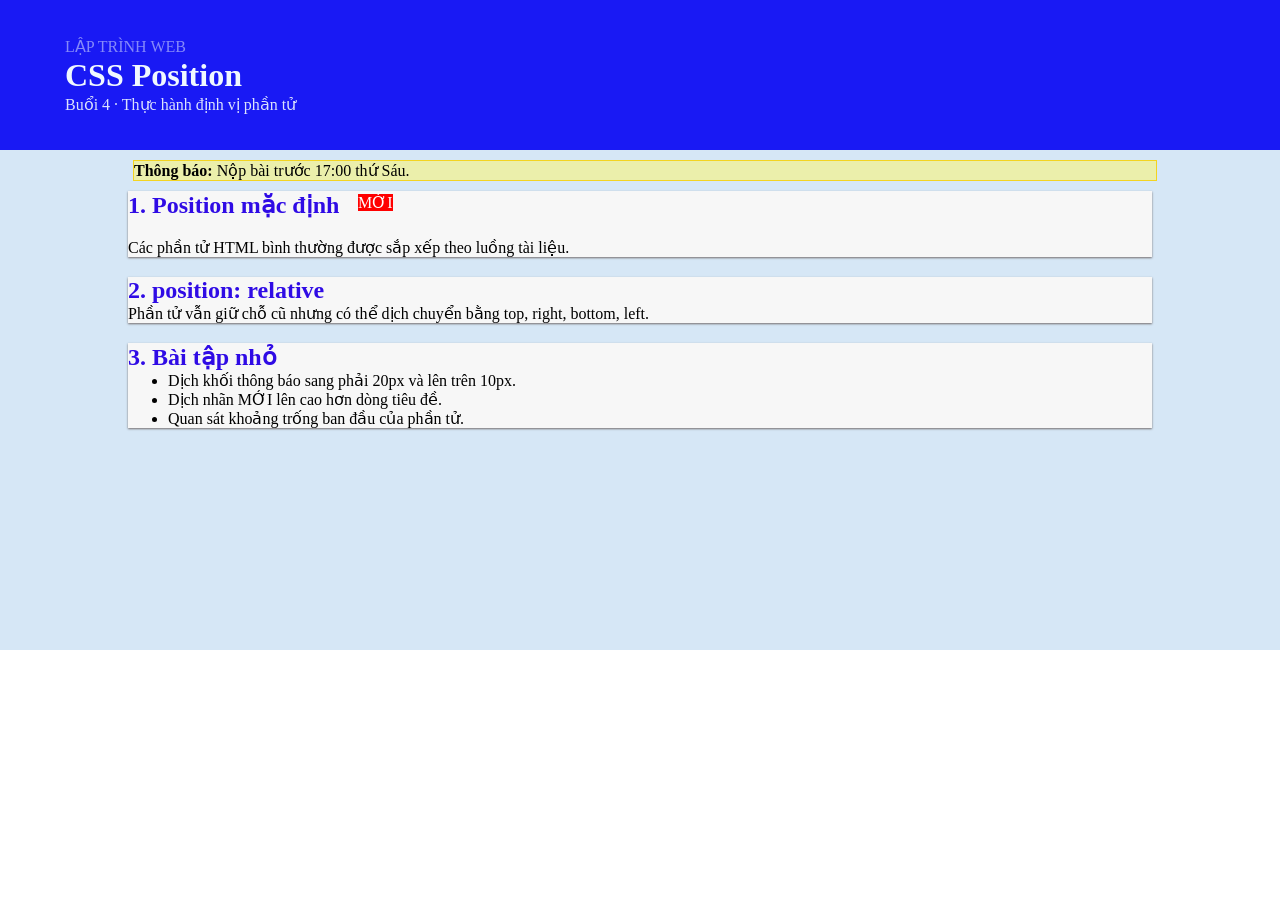
<file: POSITION/index1.html>
<!DOCTYPE html>
<html lang="en">

<head>
    <meta charset="UTF-8">
    <meta name="viewport" content="width=device-width, initial-scale=1.0">
    <title>lâ</title>
    <link rel="stylesheet" href="style1.css">
</head>



</html>
<!DOCTYPE html>
<html lang="vi">

<head>
    <meta charset="UTF-8">
    <meta name="viewport" content="width=device-width, initial-scale=1.0">
    <title>Bài 1 - Thông báo học phần</title>
    <link rel="stylesheet" href="style1.css">
</head>

<body>
    <header class="course-header">
        <p class="eyebrow">LẬP TRÌNH WEB</p>
        <h1>CSS Position</h1>
        <p class="eyebrow1">Buổi 4 · Thực hành định vị phần tử</p>
    </header>

    <main class="page">
        <section class="notice-box">
            <strong>Thông báo:</strong> Nộp bài trước 17:00 thứ Sáu.
        </section>

        <section class="lesson-card">
            <div class="title-row">
                <h2>1. Position mặc định</h2>
                <span class="tag-new">MỚI</span>
            </div>
            <p>Các phần tử HTML bình thường được sắp xếp theo luồng tài liệu.</p>
        </section>

        <section class="lesson-card">
            <h2>2. position: relative</h2>
            <p>Phần tử vẫn giữ chỗ cũ nhưng có thể dịch chuyển bằng top, right, bottom, left.</p>
        </section>

        <section class="lesson-card">
            <h2>3. Bài tập nhỏ</h2>
            <ul>
                <li>Dịch khối thông báo sang phải 20px và lên trên 10px.</li>
                <li>Dịch nhãn MỚI lên cao hơn dòng tiêu đề.</li>
                <li>Quan sát khoảng trống ban đầu của phần tử.</li>
            </ul>
        </section>
    </main>
</body>

</html>
</file>
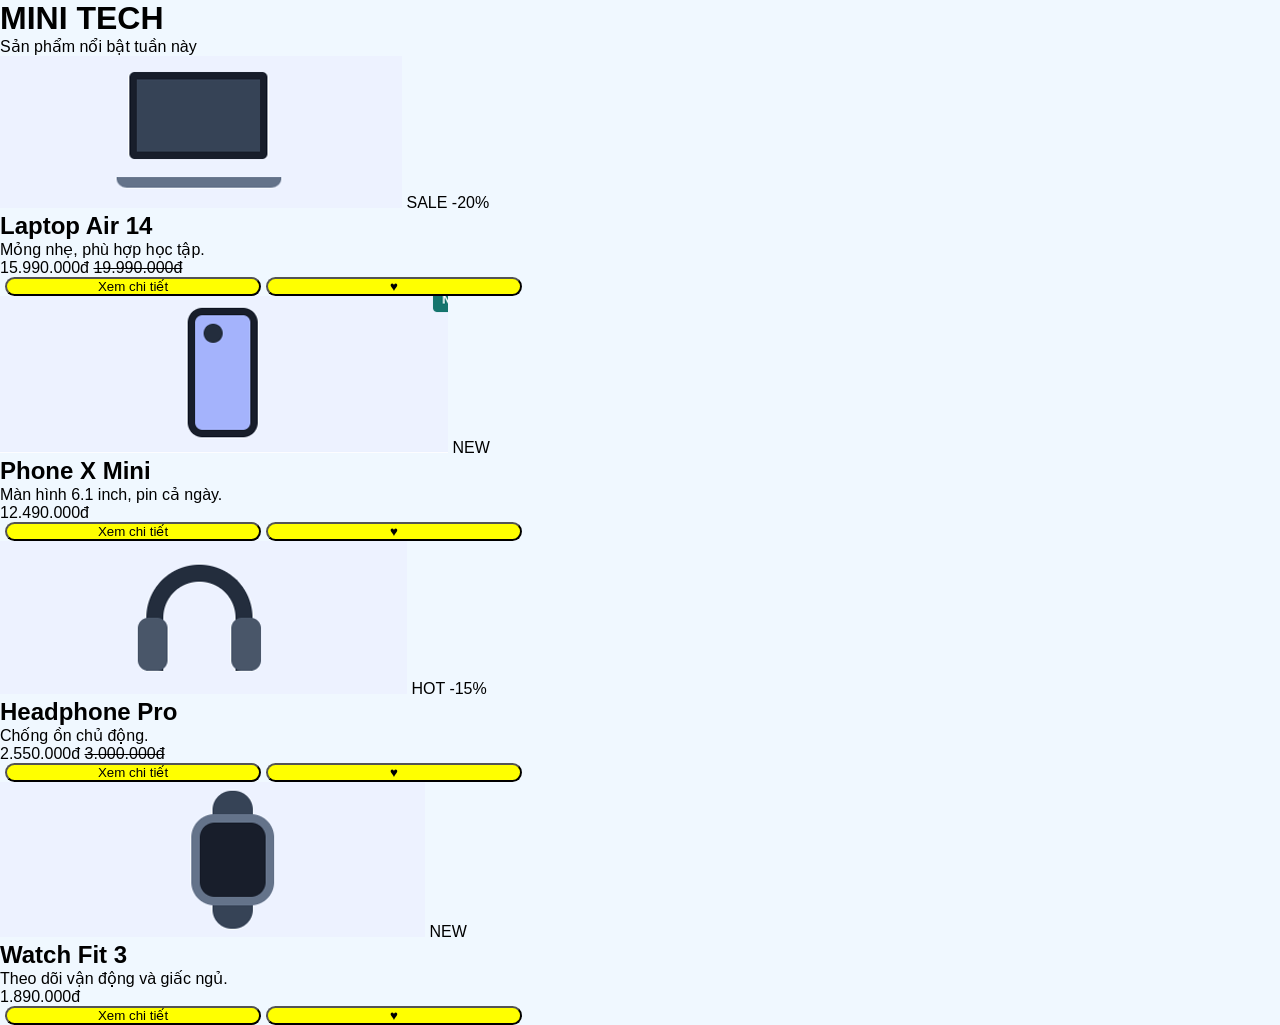
<file: POSITION/index2.html>
<!DOCTYPE html>
<html lang="vi">

<head>
    <meta charset="UTF-8">
    <meta name="viewport" content="width=device-width, initial-scale=1.0">
    <title>Bài 2 - Thẻ sản phẩm</title>
    <link rel="stylesheet" href="style3.css">
</head>

<body>
    <header class="shop-header">
        <h1>MINI TECH</h1>
        <p>Sản phẩm nổi bật tuần này</p>
    </header>

    <main class="product-grid">
        <article class="product-card">
            <img src="/POSITION/img/img1.png" alt="">
            <span class="badge badge-sale">SALE</span>
            <span class="discount">-20%</span>
            <div class="product-visual laptop">
                <div class="screen"></div>
                <div class="base"></div>
            </div>
            <h2>Laptop Air 14</h2>
            <p class="desc">Mỏng nhẹ, phù hợp học tập.</p>
            <p><span class="price">15.990.000đ</span> <del>19.990.000đ</del></p>
            <button>Xem chi tiết</button><button class="heart" aria-label="Yêu thích">♥</button>
        </article>

        <article class="product-card">
            <img src="/POSITION/img/img2.png" alt="">
            <span class="badge badge-new">NEW</span>
            <div class="product-visual phone">
                <div class="phone-body">
                    <div class="camera"></div>
                </div>
            </div>
            <h2>Phone X Mini</h2>
            <p class="desc">Màn hình 6.1 inch, pin cả ngày.</p>
            <p><span class="price">12.490.000đ</span></p>
            <button>Xem chi tiết</button><button class="heart" aria-label="Yêu thích">♥</button>
        </article>

        <article class="product-card">
            <img src="/POSITION/img/img3.png" alt="">
            <span class="badge badge-hot">HOT</span>
            <span class="discount">-15%</span>
            <div class="product-visual headphones">
                <div class="band"></div>
                <div class="ear left"></div>
                <div class="ear right"></div>
            </div>
            <h2>Headphone Pro</h2>
            <p class="desc">Chống ồn chủ động.</p>
            <p><span class="price">2.550.000đ</span> <del>3.000.000đ</del></p>
            <button>Xem chi tiết</button><button class="heart" aria-label="Yêu thích">♥</button>
        </article>

        <article class="product-card">
            <img src="/POSITION/img/img4.png" alt="">
            <span class="badge badge-new">NEW</span>
            <div class="product-visual watch">
                <div class="strap"></div>
                <div class="watch-face"></div>
            </div>
            <h2>Watch Fit 3</h2>
            <p class="desc">Theo dõi vận động và giấc ngủ.</p>
            <p><span class="price">1.890.000đ</span></p>
            <button>Xem chi tiết</button><button class="heart" aria-label="Yêu thích">♥</button>
        </article>
    </main>
</body>

</html>
</file>
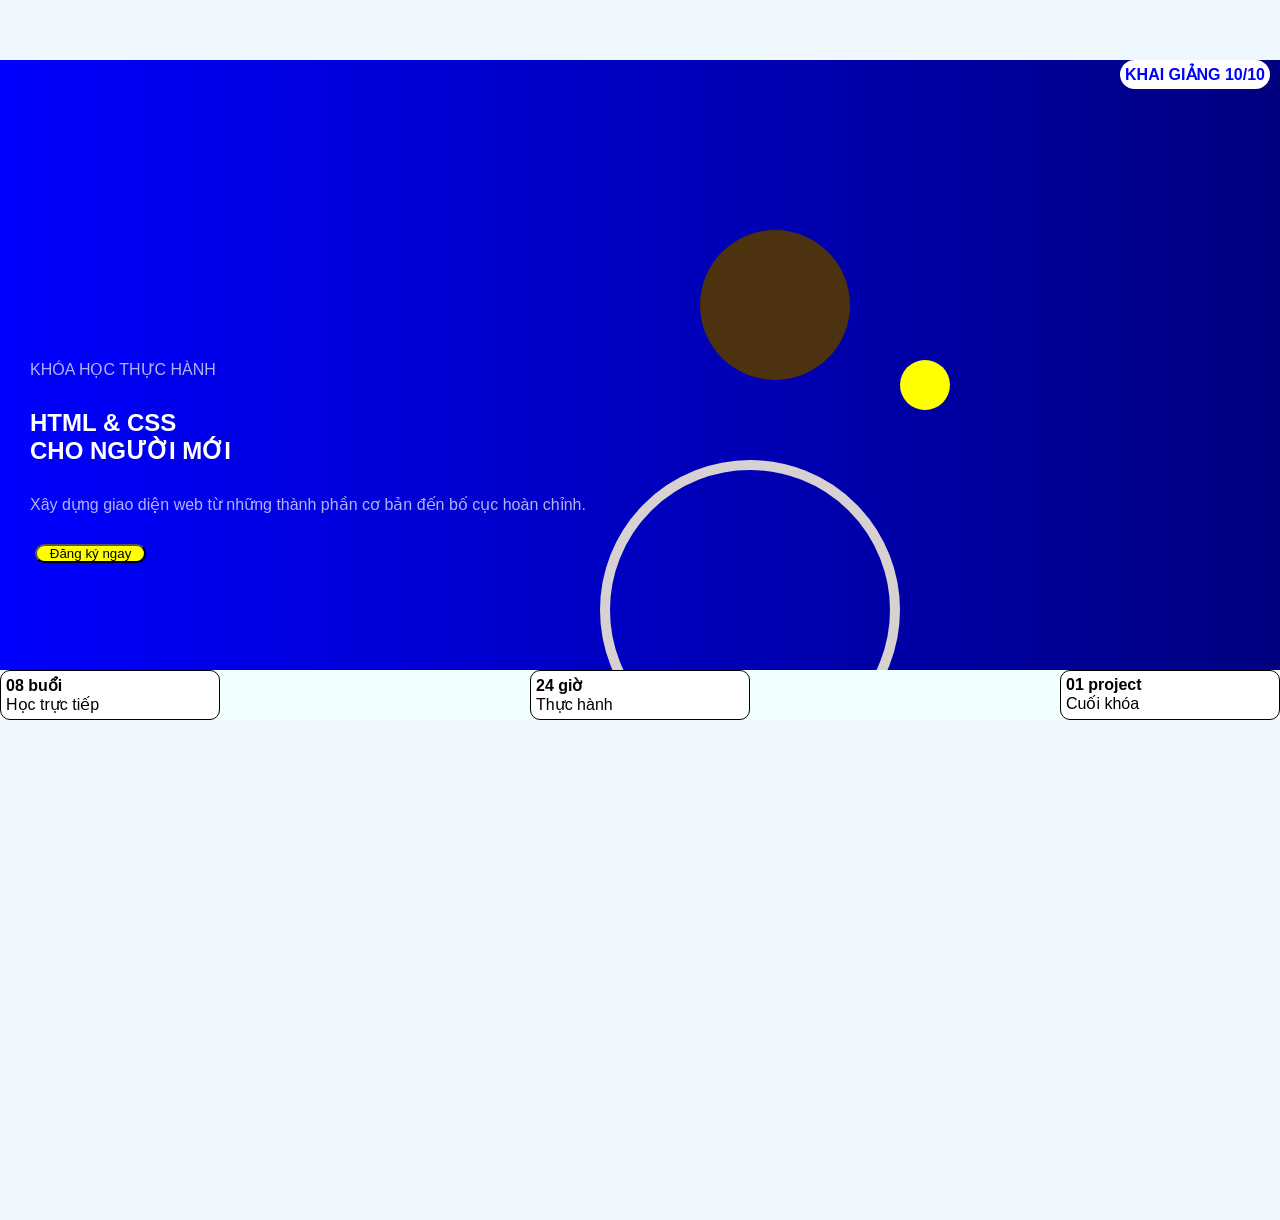
<file: POSITION/index3.html>
<!DOCTYPE html>
<html lang="vi">

<head>
    <meta charset="UTF-8">
    <meta name="viewport" content="width=device-width, initial-scale=1.0">
    <title>Bài 3 - Banner khóa học</title>
    <link rel="stylesheet" href="style3.css">
</head>

<body>
    <main class="wrap">
        <section class="hero">
            <div class="hero-bg"></div>
            <div class="overlay"></div>
            <div class="shape shape-1"></div>
            <div class="shape shape-2"></div>
            <div class="shape shape-3"></div>
            <span class="hot-badge">KHAI GIẢNG 10/10</span>
            <div class="hero-content">
                <p class="small">KHÓA HỌC THỰC HÀNH</p>
                <h1>HTML & CSS<br>CHO NGƯỜI MỚI</h1>
                <p>Xây dựng giao diện web từ những thành phần cơ bản đến bố cục hoàn chỉnh.</p>
                <button>Đăng ký ngay</button>
            </div>
        </section>

        <section class="info">
            <div><strong>08 buổi</strong><span>Học trực tiếp</span></div>
            <div><strong>24 giờ</strong><span>Thực hành</span></div>
            <div><strong>01 project</strong><span>Cuối khóa</span></div>
        </section>
    </main>
</body>

</html>
</file>
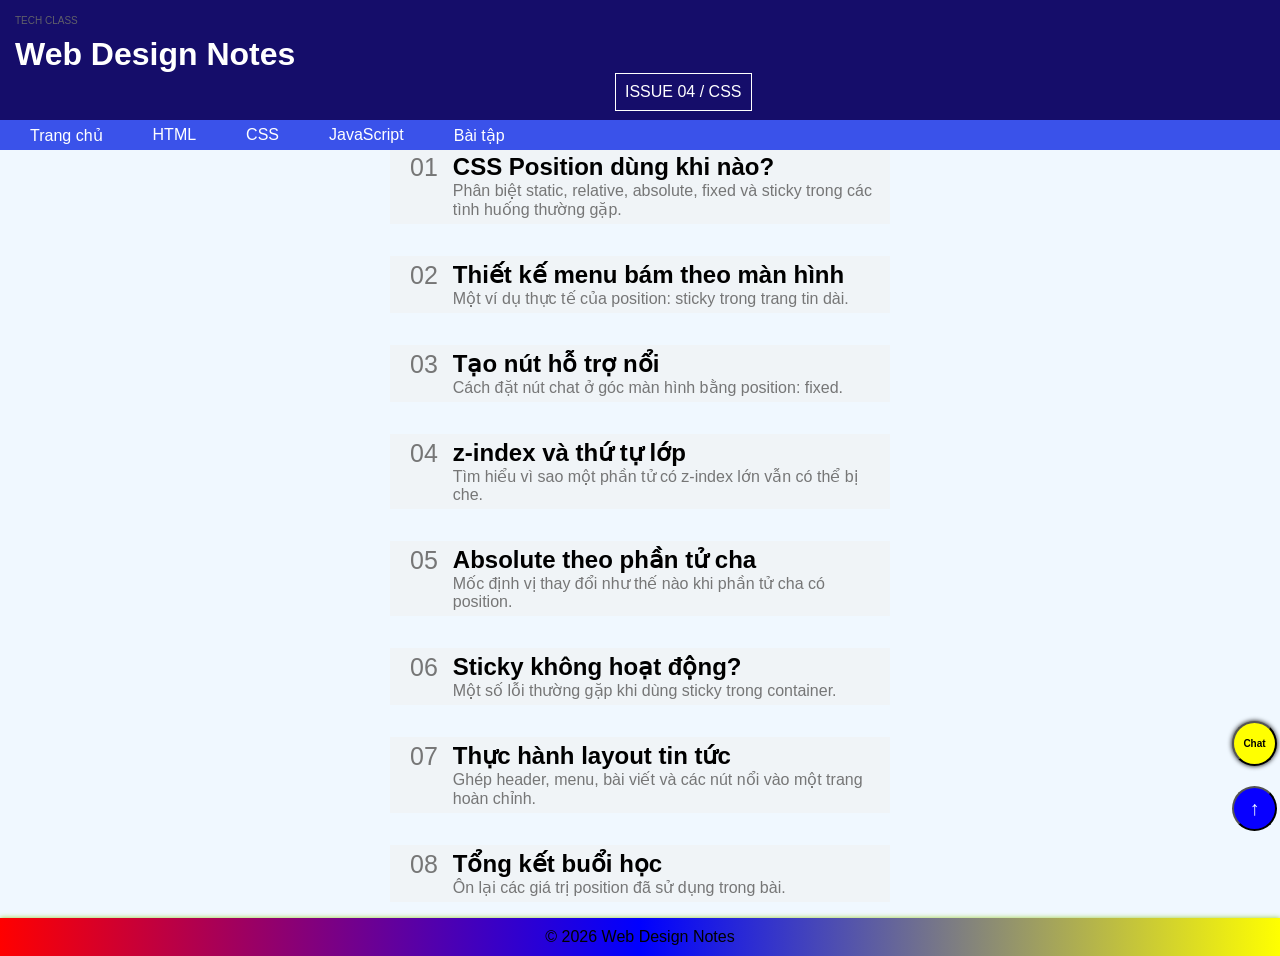
<file: POSITION/index4.html>
<!DOCTYPE html>
<html lang="vi">

<head>
    <meta charset="UTF-8">
    <meta name="viewport" content="width=device-width, initial-scale=1.0">
    <title>Bài 4 - TechNews</title>
    <link rel="stylesheet" href="style4.css">
</head>

<body>
    <header class="top">
        <div>
            <p>TECH CLASS</p>
            <h1>Web Design Notes</h1>
        </div>
        <div class="issue">ISSUE 04 / CSS</div>
    </header>
    <nav class="main-nav"><a href="#">Trang chủ</a><a href="#">HTML</a><a href="#">CSS</a><a href="#">JavaScript</a><a
            href="#">Bài tập</a></nav>



    <main class="content">
        <section class="intro">
            <p class="kicker">CHỦ ĐỀ TRONG TUẦN</p>
            <h2>CSS Position trong giao diện thực tế</h2>
            <p>Trang này đủ dài để kiểm tra menu sticky và các nút fixed khi cuộn.</p>
        </section>

        <article class="news-card"><span>01</span>
            <div>
                <h2>CSS Position dùng khi nào?</h2>
                <p>Phân biệt static, relative, absolute, fixed và sticky trong các tình huống thường gặp.</p>
            </div>
        </article>

        <article class="news-card"><span>02</span>
            <div>
                <h2>Thiết kế menu bám theo màn hình</h2>
                <p>Một ví dụ thực tế của position: sticky trong trang tin dài.</p>
            </div>
        </article>
        <article class="news-card"><span>03</span>
            <div>
                <h2>Tạo nút hỗ trợ nổi</h2>
                <p>Cách đặt nút chat ở góc màn hình bằng position: fixed.</p>
            </div>
        </article>
        <article class="news-card"><span>04</span>
            <div>
                <h2>z-index và thứ tự lớp</h2>
                <p>Tìm hiểu vì sao một phần tử có z-index lớn vẫn có thể bị che.</p>
            </div>
        </article>
        <article class="news-card"><span>05</span>
            <div>
                <h2>Absolute theo phần tử cha</h2>
                <p>Mốc định vị thay đổi như thế nào khi phần tử cha có position.</p>
            </div>
        </article>
        <article class="news-card"><span>06</span>
            <div>
                <h2>Sticky không hoạt động?</h2>
                <p>Một số lỗi thường gặp khi dùng sticky trong container.</p>
            </div>
        </article>
        <article class="news-card"><span>07</span>
            <div>
                <h2>Thực hành layout tin tức</h2>
                <p>Ghép header, menu, bài viết và các nút nổi vào một trang hoàn chỉnh.</p>
            </div>
        </article>
        <article class="news-card"><span>08</span>
            <div>
                <h2>Tổng kết buổi học</h2>
                <p>Ôn lại các giá trị position đã sử dụng trong bài.</p>
            </div>
        </article>
    </main>
    <div class="floating">

        <button class="chat">Chat</button>

        <button class="top-btn">↑</button>
    </div>

    <footer>© 2026 Web Design Notes</footer>
</body>

</html>
</file>
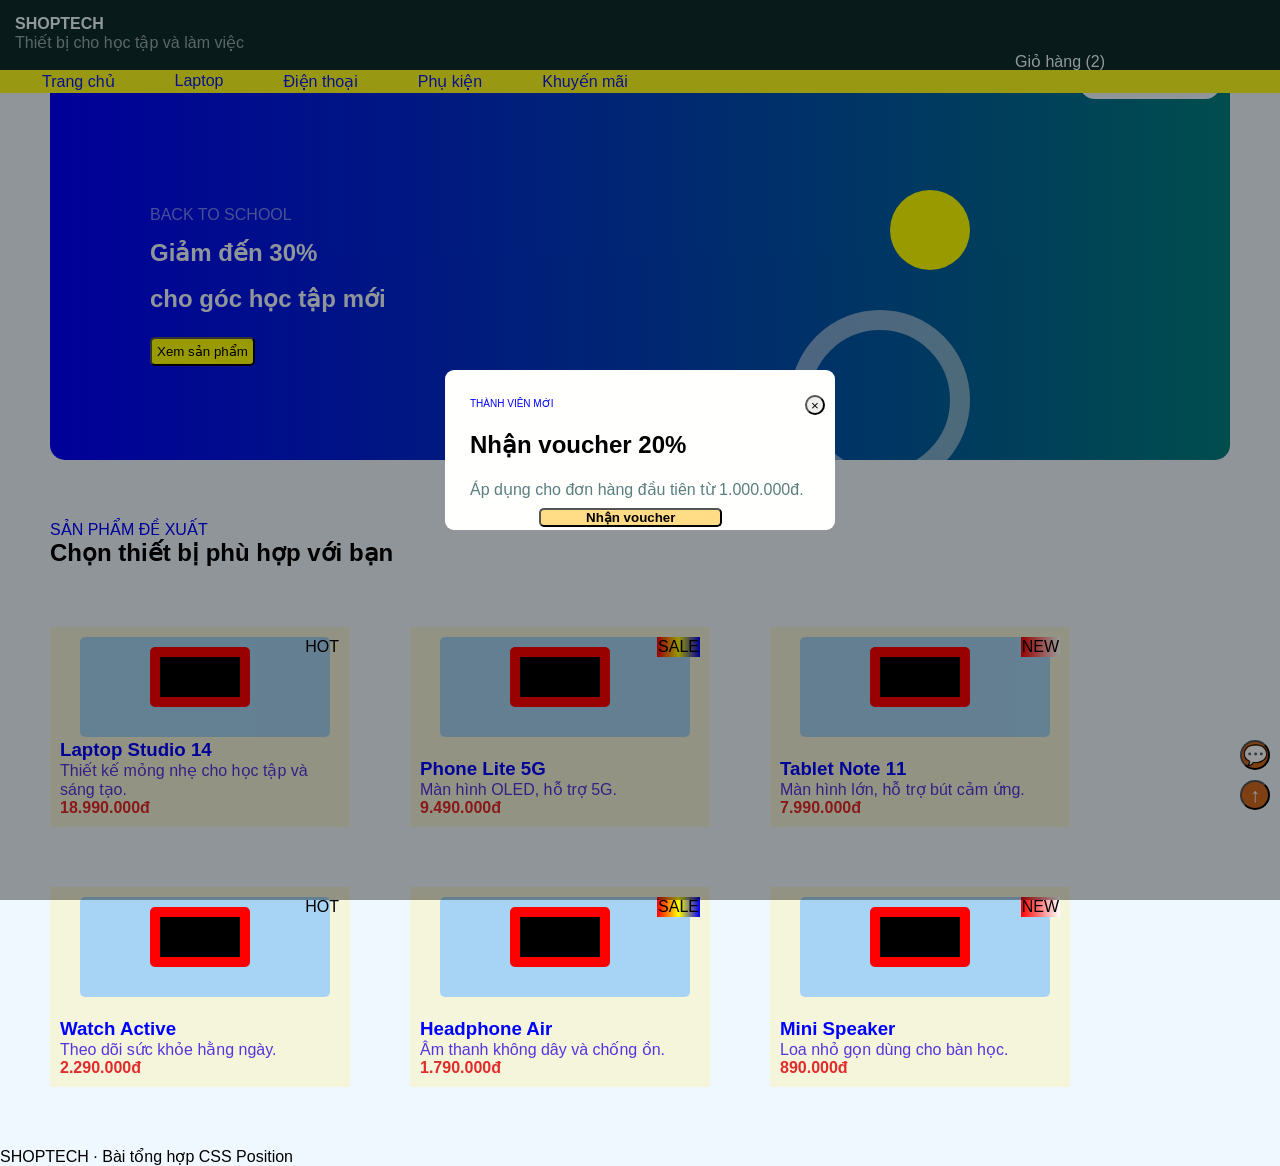
<file: POSITION/index5.html>
<!DOCTYPE html>
<html lang="vi">

<head>
    <meta charset="UTF-8">
    <meta name="viewport" content="width=device-width, initial-scale=1.0">
    <title>Bài 5 - ShopTech</title>
    <link rel="stylesheet" href="style5.css">
</head>

<body>
    <header class="store-top">
        <div>
            <b>SHOPTECH</b>
            <span>Thiết bị cho học tập và làm việc</span>
        </div>

        <div>Giỏ hàng (2)</div>
    </header>

    <nav class="store-nav"><a href="#">Trang chủ</a><a href="#products">Laptop</a><a href="#products">Điện thoại</a><a
            href="#products">Phụ kiện</a><a href="#products">Khuyến mãi</a></nav>

    <section class="promo">
        <div class="promo-bg"></div>
        <div class="promo-overlay"></div>
        <div class="promo-shape s1"></div>
        <div class="promo-shape s2"></div>

        <div class="promo-text">
            <p>BACK TO SCHOOL</p>
            <h1>Giảm đến 30%<br>cho góc học tập mới</h1><button>Xem sản phẩm</button>
        </div>

        <span class="promo-label">ƯU ĐÃI THÁNG 9</span>
    </section>


    <main id="products">
        <div class="section-title">
            <p>SẢN PHẨM ĐỀ XUẤT</p>
            <h2>Chọn thiết bị phù hợp với bạn</h2>
        </div>
        <section class="products">

            <article class="product"><span class="badge">HOT</span>
                <div class="pic p1">
                    <div class="dv1"></div>
                    <div class="dv2"></div>
                </div>
                <h3>Laptop Studio 14</h3>
                <p>Thiết kế mỏng nhẹ cho học tập và sáng tạo.</p><strong>18.990.000đ</strong>
            </article>

            <article class="product"><span class="badge sale">SALE</span>
                <div class="pic p2">
                    <div class="dv1"></div>
                    <div class="dv2"></div>
                </div>
                <h3>Phone Lite 5G</h3>
                <p>Màn hình OLED, hỗ trợ 5G.</p><strong>9.490.000đ</strong>
            </article>
            <article class="product"><span class="badge new">NEW</span>
                <div class="pic p3">
                    <div class="dv1"></div>
                    <div class="dv2"></div>
                </div>
                <h3>Tablet Note 11</h3>
                <p>Màn hình lớn, hỗ trợ bút cảm ứng.</p><strong>7.990.000đ</strong>
            </article>
            <article class="product"><span class="badge">HOT</span>
                <div class="pic p4">
                    <div class="dv1"></div>
                    <div class="dv2"></div>
                </div>
                <h3>Watch Active</h3>
                <p>Theo dõi sức khỏe hằng ngày.</p><strong>2.290.000đ</strong>
            </article>
            <article class="product"><span class="badge sale">SALE</span>
                <div class="pic p5">
                    <div class="dv1"></div>
                    <div class="dv2"></div>
                </div>
                <h3>Headphone Air</h3>
                <p>Âm thanh không dây và chống ồn.</p><strong>1.790.000đ</strong>
            </article>
            <article class="product"><span class="badge new">NEW</span>
                <div class="pic p6">
                    <div class="dv1"></div>
                    <div class="dv2"></div>
                </div>
                <h3>Mini Speaker</h3>
                <p>Loa nhỏ gọn dùng cho bàn học.</p><strong>890.000đ</strong>
            </article>
        </section>
    </main>


    <div class="support">
        <button>💬</button>
        <button>↑</button>
    </div>
    <div class="modal-layer">

        <div class="modal">

            <button class="close">×</button>

            <p class="mini">THÀNH VIÊN MỚI</p>

            <h2>Nhận voucher 20%</h2>

            <p>Áp dụng cho đơn hàng đầu tiên từ 1.000.000đ.</p>

            <button class="claim">Nhận voucher</button>


        </div>
    </div>
    <footer>
        SHOPTECH · Bài tổng hợp CSS Position

    </footer>
</body>

</html>
</file>
<file: POSITION/style1.css>
* {
    box-sizing: border-box;
    margin: 0;

}

header {
    display: flex;
    flex-direction: column;
    background-color: rgb(25, 25, 244);
    color: aliceblue;
    align-items: flex-start;
    justify-content: center;
    gap: 1px;
    width: 100%;
    height: 150px;


}

header * {
    margin-left: 65px;
}

.eyebrow {
    opacity: 50%;
}

.eyebrow1 {
    opacity: 90%;
}



main {
    display: flex;
    flex-direction: column;
    justify-content: flex-start;
    align-items: center;
    gap: 20px;
    background-color: rgb(214, 231, 246);
    height: 500px;

}

main section {
    width: 80%;
}

.notice-box {
    position: relative;
    top: 10px;
    left: 5px;


    background-color: rgb(235, 239, 171);

    border: 1px solid rgb(243, 212, 33)
}

[class*="lesson"] {
    background-color: rgb(247, 247, 247);
    box-shadow: 0 1px 2px rgb(116, 109, 109)
}


h2 {
    color: rgb(47, 11, 229);

}

[class="tag-new"] {
    background-color: red;
    color: white;
    position: relative;
    top: -26px;
    left: 230px
}
</file>
<file: POSITION/style3.css>
* {
    padding: 0;
    margin: 0;
    box-sizing: border-box;
}

body {
    background-color: aliceblue;
    font-family: Arial, Helvetica, sans-serif;
}

[ class="wrap"] {
    height: 1100px;
    margin: 60px auto;

}

[ class="hero"] {
    position: relative;
    height: 610px;
    overflow: hidden;
    color: white;

}

[class="hero-bg"] {
    position: absolute;
    width: 100%;
    height: 100%;
    background: linear-gradient(to right,
            blue,
            navy);
    z-index: 1;
}

.shape {
    position: absolute;
    z-index: 2;
}

.shape-1 {
    width: 150px;
    height: 150px;
    background-color: rgb(77, 50, 16);
    border-radius: 50%;
    top: 170px;

    left: 700px;

}

.shape-2 {
    width: 50px;
    height: 50px;
    background-color: yellow;
    border-radius: 50%;
    top: 300px;
    left: 900px;

}

.shape-3 {
    width: 300px;
    height: 300px;

    border: 10px solid rgb(215, 209, 209);
    border-radius: 50%;
    top: 400px;
    left: 600px;

}

[class="hot-badge"] {
    position: absolute;
    background-color: white;
    width: 100px;
    color: blue;

    z-index: 2;
    position: absolute;
    right: 10px;
    top: 0;
    width: auto;
    border-radius: 15px;
    padding: 5px;

    font-weight: 600;

}

[class="hero-content"] {
    display: flex;
    position: absolute;
    z-index: 3;
    flex-direction: column;
    justify-content: center;
    top: 300px;
    left: 30px;
    gap: 30px;
}


.small,
.hero-content>p {
    opacity: 70%;
}

button {
    width: 20%;
    align-items: center;
    margin-left: 5px;
    border-radius: 15px;
    background-color: yellow;
    color: black;
}

[ class="info"] {
    display: flex;
    background-color: azure;
    justify-content: space-between;

}

.info * {

    display: flex;
    flex-direction: column;
}

.info div {
    border: 1px solid;
    width: 220px;
    border-radius: 10px;
    padding: 5px;
    background-color: white;

}
</file>
<file: POSITION/style4.css>
* {
    margin: 0;
    padding: 0;
    box-sizing: border-box;
}

body {
    background-color: aliceblue;
    font-family: Arial, Helvetica, sans-serif;
}

header {
    position: fixed;
    background-color: rgb(21, 13, 106);
    color: white;
    padding: 15px;
    z-index: 2;

    width: 100%;

}

header p {
    color: rgb(82, 82, 232);
    opacity: 90%;
    font-size: 10px;
    margin-bottom: 10px;
}

header .issue {
    position: relative;
    left: 600px;
    border: 1px solid;
    width: fit-content;
    padding: 9px;

}

.main-nav {

    position: fixed;
    background-color: rgb(58, 82, 234);
    display: flex;
    gap: 20px;
    height: 30px;
    align-items: center;

    top: 120px;
    width: 100%;
    z-index: 2;

}

nav a {

    text-decoration: none;
    margin-left: 30px;
    color: white;
}


main {
    display: flex;

    z-index: 1;
    justify-content: center;
    flex-direction: column;
    align-items: center;

}




[class="intro"] {
    display: flex;
    justify-content: flex-start;
    align-items: flex-start;
    flex-direction: column;
    margin: 15px;
    gap: 20px;

}

.intro>.kicker {
    color: blue;
    font-size: 13px;

}

[class="news-card"] {
    display: flex;

    background-color: rgb(240, 244, 247);
    width: 500px;
    margin: 16px;
    padding: 5px;

}

.news-card span {
    margin: 0 15px;
    color: dimgrey;
    opacity: 90%;
    font-size: 25px;
}

div>p {
    color: dimgrey;
    opacity: 90%;
}

.floating {
    position: fixed;
    bottom: 69px;
    right: 3px;
    display: flex;
    flex-direction: column;
    gap: 20px;
}

.chat {
    width: 45px;
    height: 45px;
    border-radius: 50%;
    font-size: 10px;
    font-weight: 900;
    box-shadow: 0 0 5px;
    background-color: yellow;
}

.top-btn {
    width: 45px;
    height: 45px;
    border-radius: 50%;
    font-size: 20px;
    font-weight: 900;
    box-shadow: 0 0 5px;
    color: aliceblue;
    background-color: rgb(8, 0, 255);
}

footer {
    background: linear-gradient(to right,
            red 0%,
            blue 50%,
            yellow 100%);
    display: flex;
    justify-content: center;
    align-items: center;
    padding: 10px;
    box-shadow: 0 0 5px yellowgreen;
}
</file>
<file: POSITION/style5.css>
* {
    margin: 0;
    padding: 0;
    box-sizing: border-box;
}

body {
    background-color: aliceblue;
    font-family: Arial, Helvetica, sans-serif;
}

header {
    background-color: rgb(15, 43, 43);
    color: azure;
    padding: 15px;
    top: 0;
    left: 0;
    position: fixed;
    width: 100%;
    width: 100%;
    z-index: 3;
}

header div {

    display: flex;
    flex-direction: column;
}

header span {
    opacity: 60%;
}

header div:nth-child(2) {
    position: relative;
    left: 1000px;
}

nav {
    top: 70px;
    left: 0;
    position: fixed;
    width: 100%;
    z-index: 3;

    width: 100%;
    background-color: rgb(253, 253, 31);
    display: flex;
    gap: 20px;
    padding: 2px;
}

nav a {
    text-decoration: none;
    margin-left: 40px;
    color: rgb(13, 27, 232);
}

[class="promo"] {
    height: 400px;
    position: relative;
    overflow: hidden;
    border-radius: 15px;
    margin: 60px 50px;
}

.promo-bg {
    z-index: 1;
    position: absolute;
    top: px;
    width: 100%;
    height: 100%;
    background: linear-gradient(to right,
            blue,
            teal)
}

.promo-shape {
    position: absolute;
    z-index: 2;
}

.s1 {
    width: 80px;
    height: 80px;
    background-color: yellow;
    top: 130px;
    left: 840px;
    border-radius: 50%;
}

.s2 {
    width: 180px;
    height: 180px;
    border: 20px solid white;
    top: 250px;
    left: 740px;
    border-radius: 50%;
    opacity: 50%;
}

[class="promo-text"] {
    z-index: 2;
    position: absolute;
    top: 140px;
    left: 100px;
    line-height: 1.9;
}

.promo-text>p,
h1 {
    color: aliceblue;
}

.promo-text>p {
    opacity: 50%;
    ;
}

.promo-text>button {
    background-color: yellow;
    padding: 5px;
    border-radius: 5px;
    margin-top: 15px;
}

[class="promo-label"] {
    background-color: aliceblue;
    position: absolute;
    z-index: 2;
    right: 10px;
    top: 10px;
    padding: 5px;
    border-radius: 15px;
}

[class="section-title"] {
    display: flex;
    flex-direction: column;
    margin: 60px 50px;


}

[class="section-title"]>p {
    color: blue;
}

/* cha */

[class="products"] {
    display: flex;
    flex-wrap: wrap;
    margin: 60px 50px;
    gap: 60px;

}

[class="product"] {
    display: flex;
    padding: 10px;
    flex-direction: column;
    justify-content: flex-end;
    background-color: beige;
    width: 300px;
    height: 200px;
    position: relative;
}

.p1>.dv1 {
    background-color: black;
    position: absolute;
    top: 20px;
    left: 100px;
    width: 100px;
    height: 60px;
    border: 10px solid red;
    z-index: 2;
    border-radius: 5px;

}

.p2>.dv1 {
    background-color: black;
    position: absolute;
    top: 20px;
    left: 100px;
    width: 100px;
    height: 60px;
    border: 10px solid red;
    z-index: 2;
    border-radius: 5px;
}

.p3>.dv1 {
    background-color: black;
    position: absolute;
    top: 20px;
    left: 100px;
    width: 100px;
    height: 60px;
    border: 10px solid red;
    z-index: 2;
    border-radius: 5px;
}

.p4>.dv1 {
    background-color: black;
    position: absolute;
    top: 20px;
    left: 100px;
    width: 100px;
    height: 60px;
    border: 10px solid red;
    z-index: 2;
    border-radius: 5px;
}

.p5>.dv1 {
    background-color: black;
    position: absolute;
    top: 20px;
    left: 100px;
    width: 100px;
    height: 60px;
    border: 10px solid red;
    z-index: 2;
    border-radius: 5px;
}

.p6>.dv1 {
    background-color: black;
    position: absolute;
    top: 20px;
    left: 100px;
    width: 100px;
    height: 60px;
    border: 10px solid red;
    z-index: 2;
    border-radius: 5px;
}

.p1>.dv2 {
    background-color: rgb(167, 212, 244);
    position: absolute;
    top: 10px;
    left: 30px;
    width: 250px;
    height: 100px;
    border-radius: 5px;

    z-index: 1;

}

.p2>.dv2 {
    background-color: rgb(167, 212, 244);
    position: absolute;
    top: 10px;
    left: 30px;
    width: 250px;
    height: 100px;
    border-radius: 5px;

    z-index: 1;
}

.p3>.dv2 {
    background-color: rgb(167, 212, 244);
    position: absolute;
    top: 10px;
    left: 30px;
    width: 250px;
    height: 100px;
    border-radius: 5px;

    z-index: 1;
}

.p4>.dv2 {
    background-color: rgb(167, 212, 244);
    position: absolute;
    top: 10px;
    left: 30px;
    width: 250px;
    height: 100px;
    border-radius: 5px;

    z-index: 1;
}

.p5>.dv2 {
    background-color: rgb(167, 212, 244);
    position: absolute;
    top: 10px;
    left: 30px;
    width: 250px;
    height: 100px;
    border-radius: 5px;

    z-index: 1;
}

.p6>.dv2 {
    background-color: rgb(167, 212, 244);
    position: absolute;
    top: 10px;
    left: 30px;
    width: 250px;
    height: 100px;
    border-radius: 5px;
    z-index: 1;
}

[class="badge"] {
    background: linear-gradient(to right,

            yellow);
    width: fit-content;
    padding: 1px;
    z-index: 2;
    position: absolute;
    top: 10px;
    right: 10px;

}

[class="badge sale"] {
    background: linear-gradient(to right,
            red,
            yellow,
            blue);
    width: fit-content;
    padding: 1px;
    z-index: 2;
    position: absolute;
    top: 10px;
    right: 10px;
}

[class="badge new"] {
    background: linear-gradient(to right,
            red,
            white);
    width: fit-content;
    padding: 1px;
    z-index: 2;
    position: absolute;
    top: 10px;
    right: 10px;
}

h3+p {
    color: rgb(48, 5, 222);
    opacity: 80%;
}

.pic+h3 {
    color: blue;
}

strong {
    color: rgb(226, 43, 43);
}


[ class="support"] {
    position: fixed;
    right: 10px;
    bottom: 90px;
    display: flex;
    flex-direction: column;
    width: fit-content;
    gap: 10px;

}


[ class="support"]>button:nth-child(1) {
    width: 30px;
    height: 30px;
    font-size: 20px;
    border-radius: 50%;
    background-color: chocolate;
    color: azure;



}


[ class="support"]>button:nth-child(2) {
    width: 30px;
    height: 30px;
    font-size: 20px;
    border-radius: 50%;
    background-color: chocolate;
    color: azure;
}



[class="modal-layer"] {
    width: 100%;
    height: 100%;
    display: flex;
    justify-content: center;
    align-items: center;
    position: fixed;
    z-index: 1000;
    background: rgba(0, 0, 0, 0.4);
    top: 0;
    right: 0;
}


[class="modal"] {
    background: rgb(255, 255, 254);
    width: 390px;
    min-height: 70px;
    display: flex;
    flex-direction: column;
    padding: 25px;
    line-height: 1.8;
    border-radius: 9px;
    position: relative;
    gap: 10px;

}

[ class="close"] {
    width: fit-content;
    position: absolute;
    right: 10px;
    width: 20px;
    height: 20px;
    border-radius: 50%;
}

.mini {
    color: blue;
    font-size: 10px;
}

h2+p {
    color: rgb(90, 126, 126);
}

[ class="claim"] {
    width: fit-content;
    border-radius: 5px;
    position: absolute;
    bottom: 0;
    left: 94px;
    padding: 0 45px;
    margin-bottom: 3px;
    background-color: rgb(255, 220, 133);
    font-weight: 900;

}
</file>
